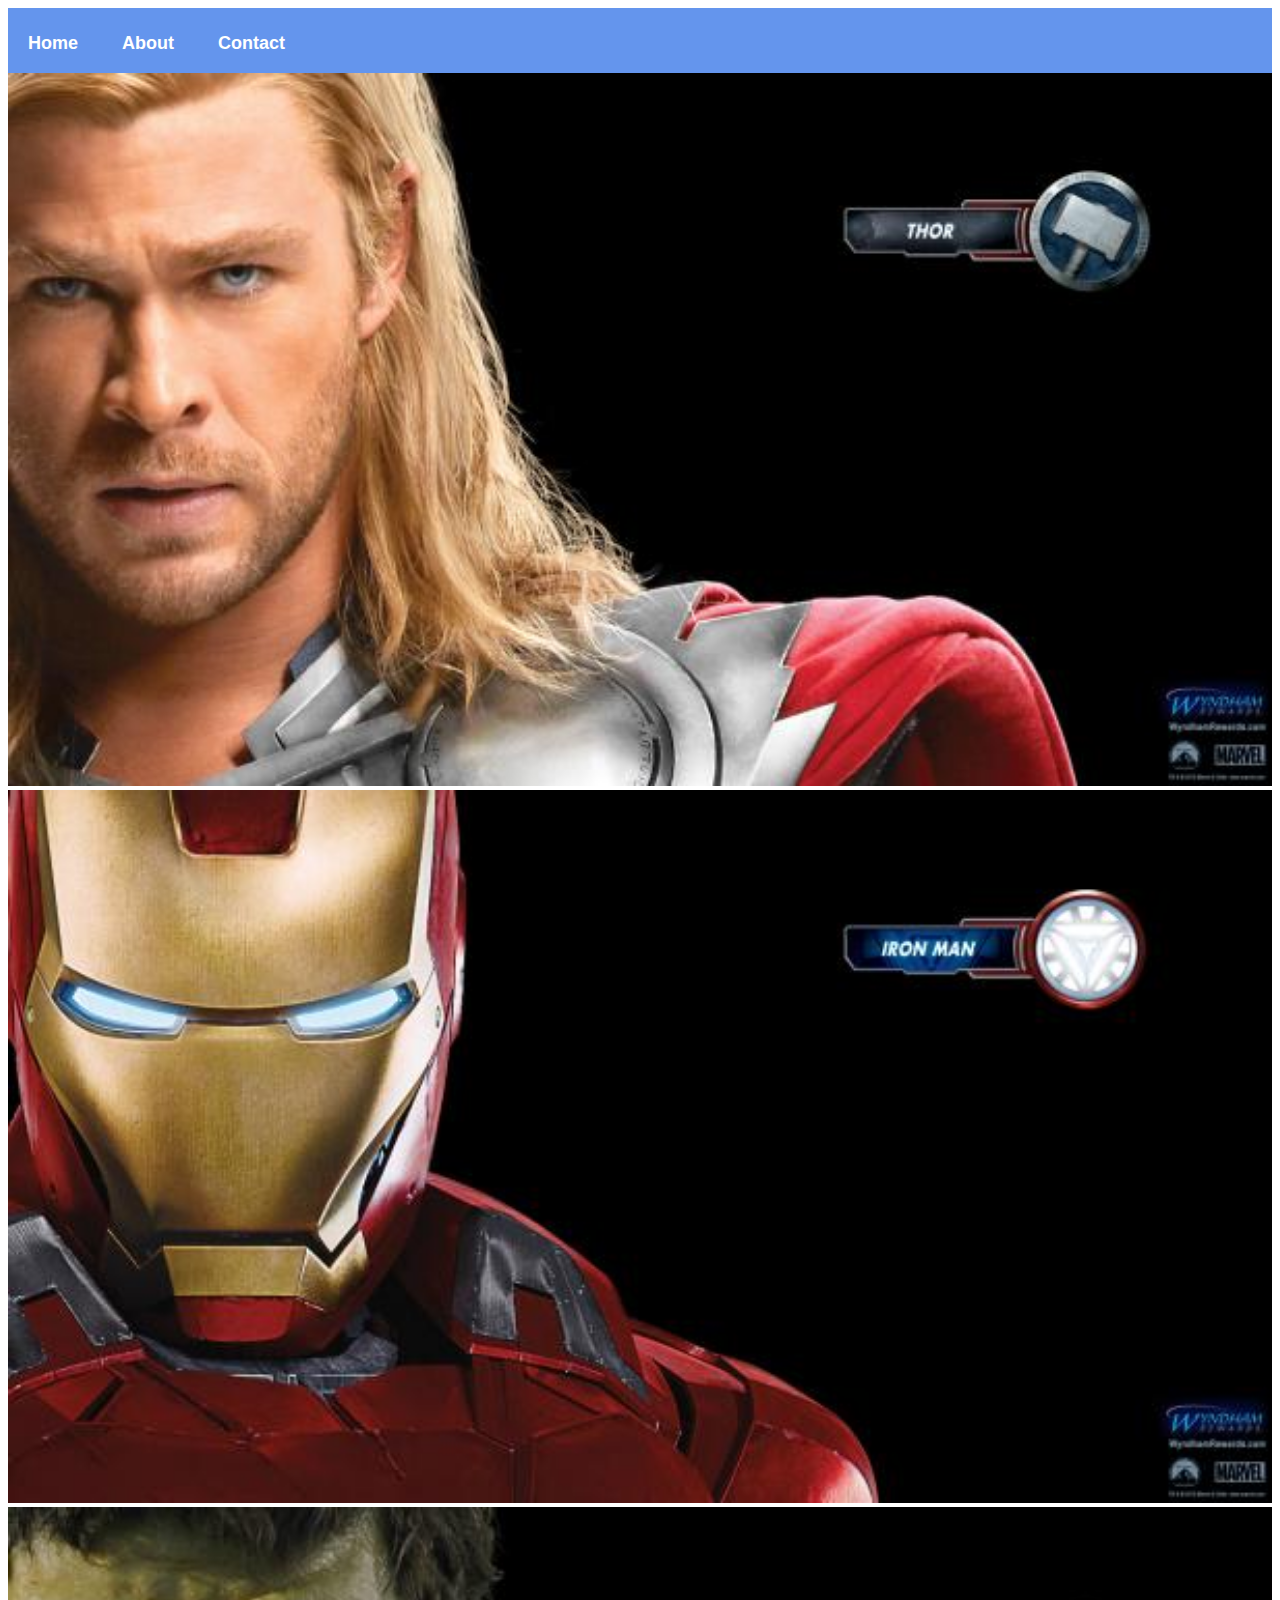
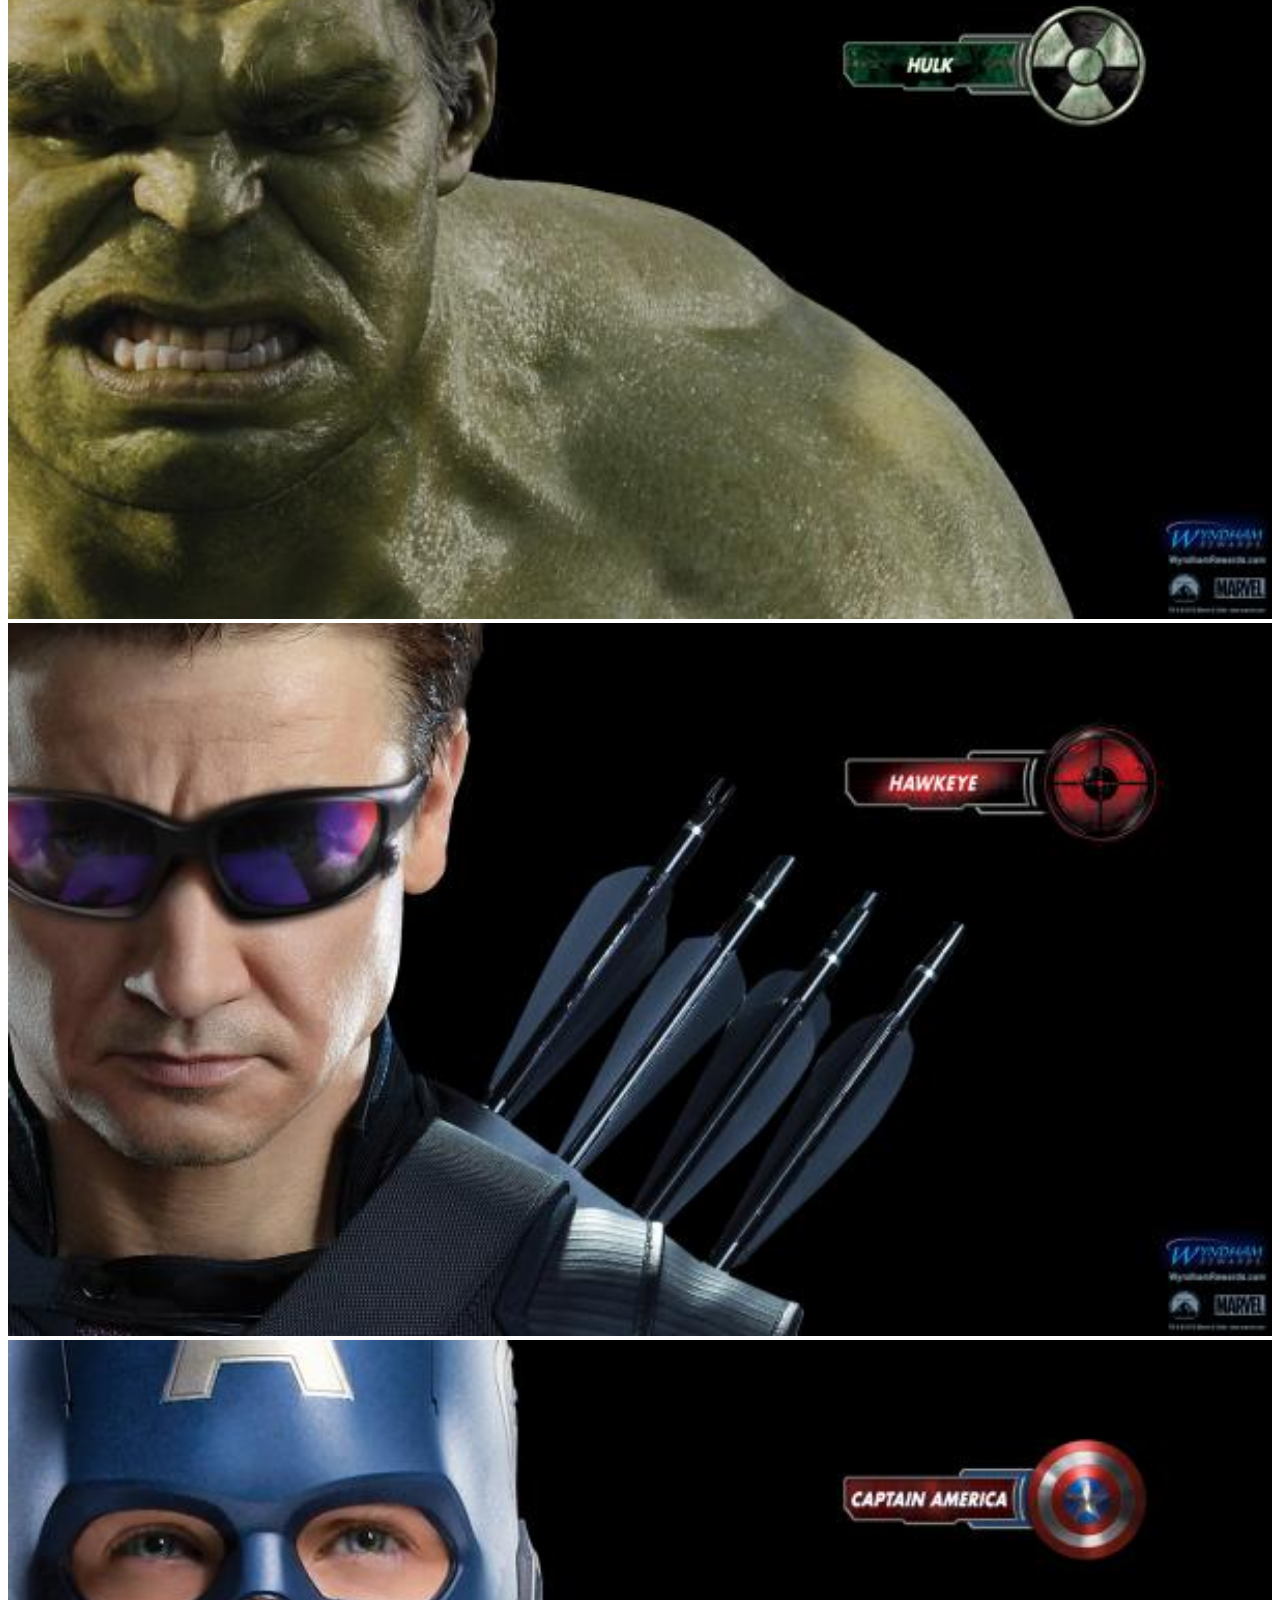
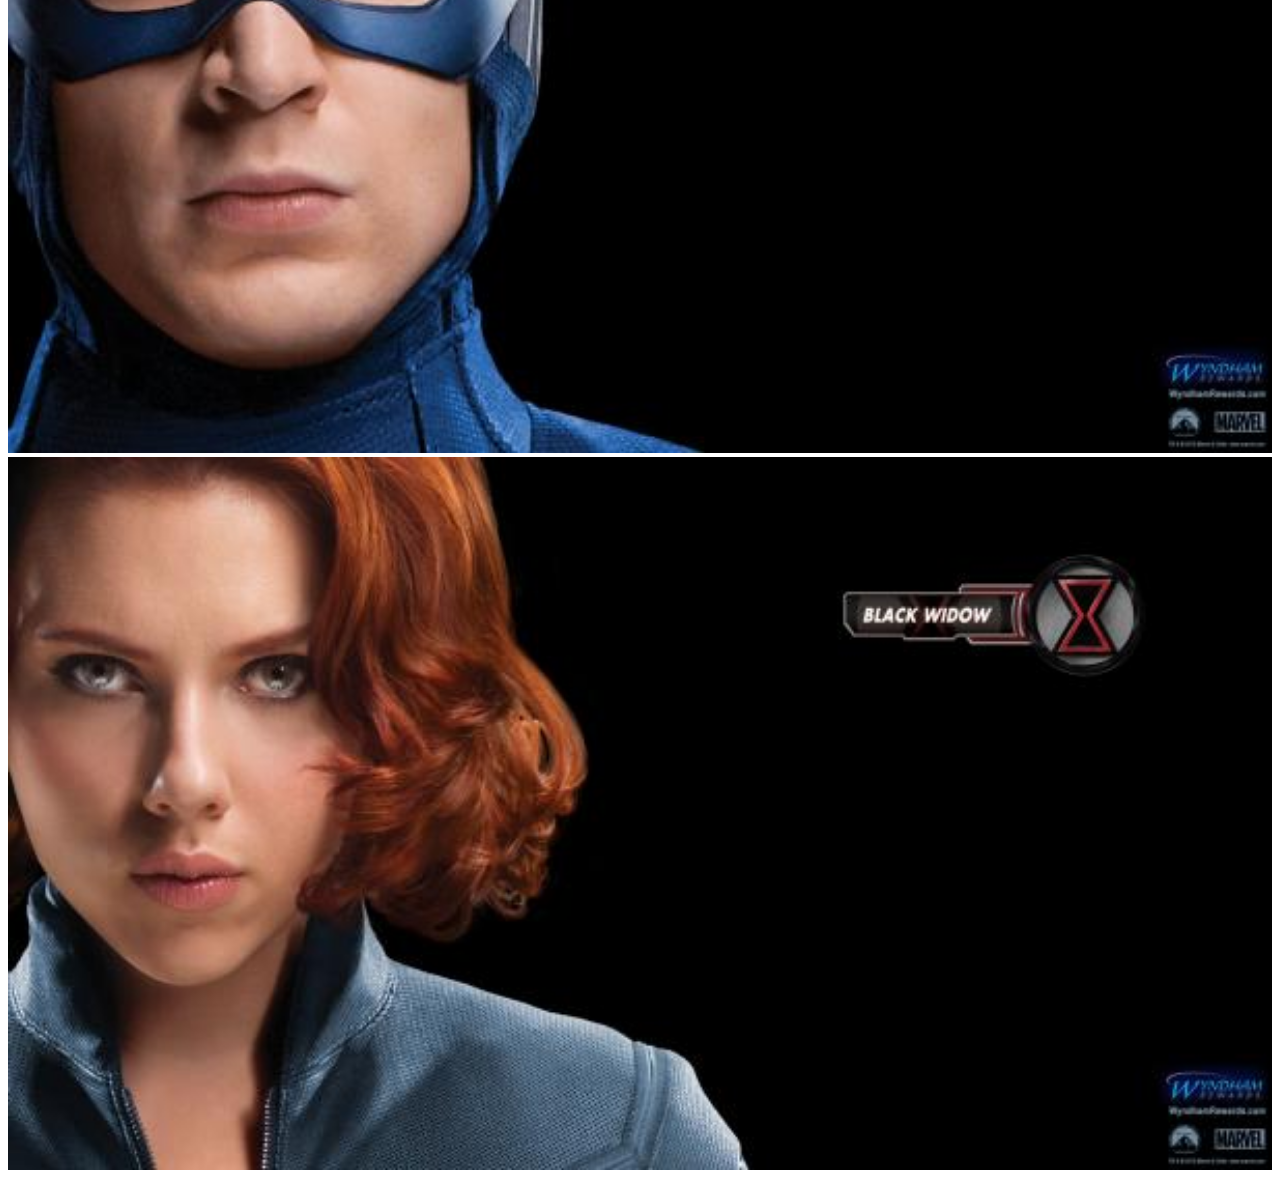
<file: index.html>
<!DOCTYPE html>
<html lang="en">
<head>
    <meta charset="UTF-8">
    <meta name="viewport" content="width=device-width, initial-scale=1.0">
    <title>Document</title>
    <link rel="stylesheet" href="style.css">
</head>
<body>
  <div id="menu">
  <a href="#">Home</a>
  <a href="about.html">About</a>
  <a href="contact.html">Contact</a> 
  </div>
  <div class="gallery">
    <a href="avenger_1.html"><img src="images/avengers_01.jpg"/></a>
    <a href="avenger_2.html"><img src="images/avengers_02.jpg"/></a>
    <a href="avenger_3.html"><img src="images/avengers_03.jpg"/></a>
    <a href="avenger_4.html"><img src="images/avengers_04.jpg"/></a>
    <a href="avenger_5.html"><img src="images/avengers_05.jpg"/></a>
    <a href="avenger_6.html"><img src="images/avengers_06.jpg"/></a>

    
  </div>  
</body>
</html>
</file>
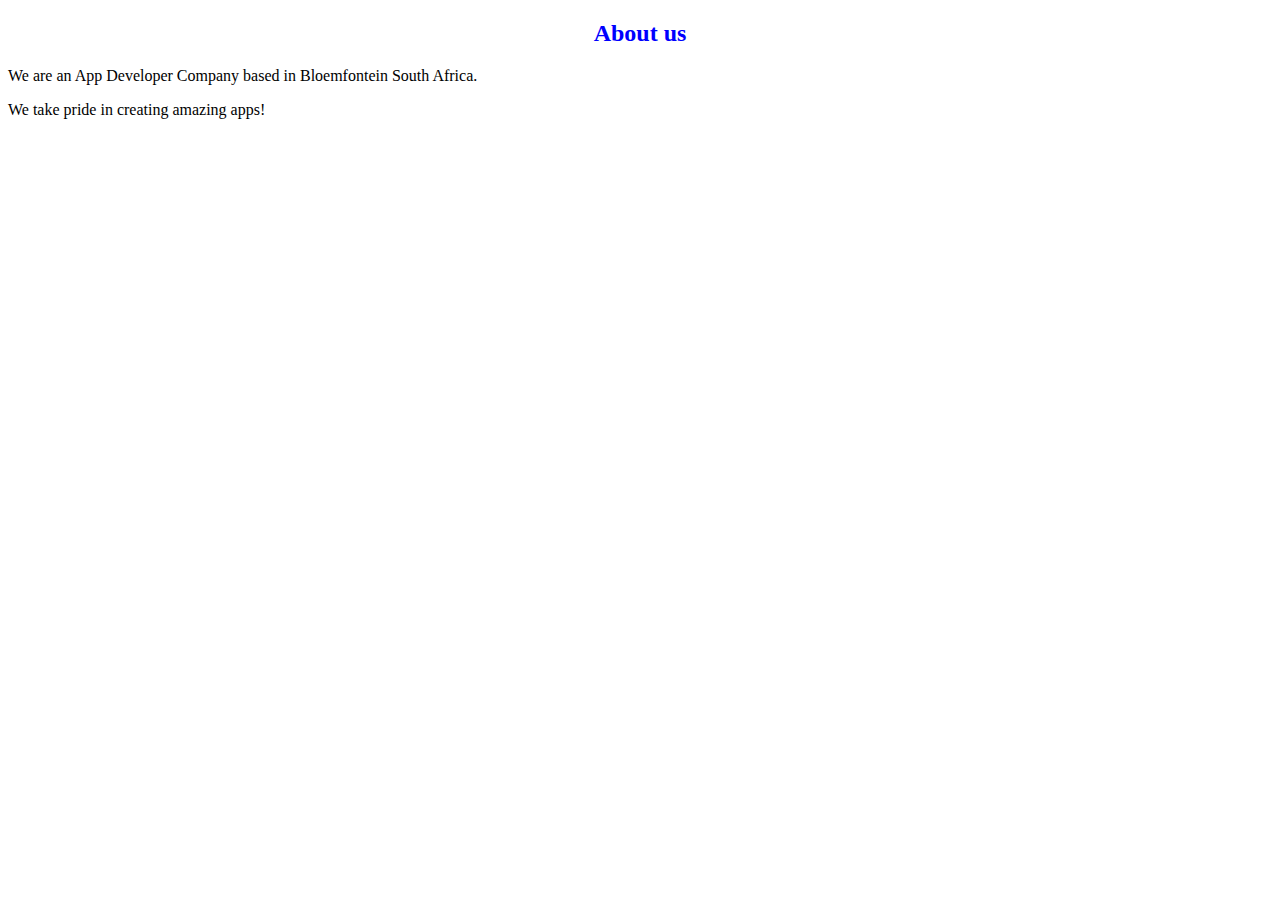
<file: about.html>
<!DOCTYPE html>
<html lang="en">
<head>
    <meta charset="UTF-8">
    <meta name="viewport" content="width=device-width, initial-scale=1.0">
    <title>Document</title>
    <link rel="stylesheet" href="style.css">
</head>
<body>
    <h2 align="center">About us</h2>
    <p> We are an App Developer Company based in Bloemfontein South Africa.</p>
    <p>We take pride in creating amazing apps!</p>


      
</body>
</html>
</file>
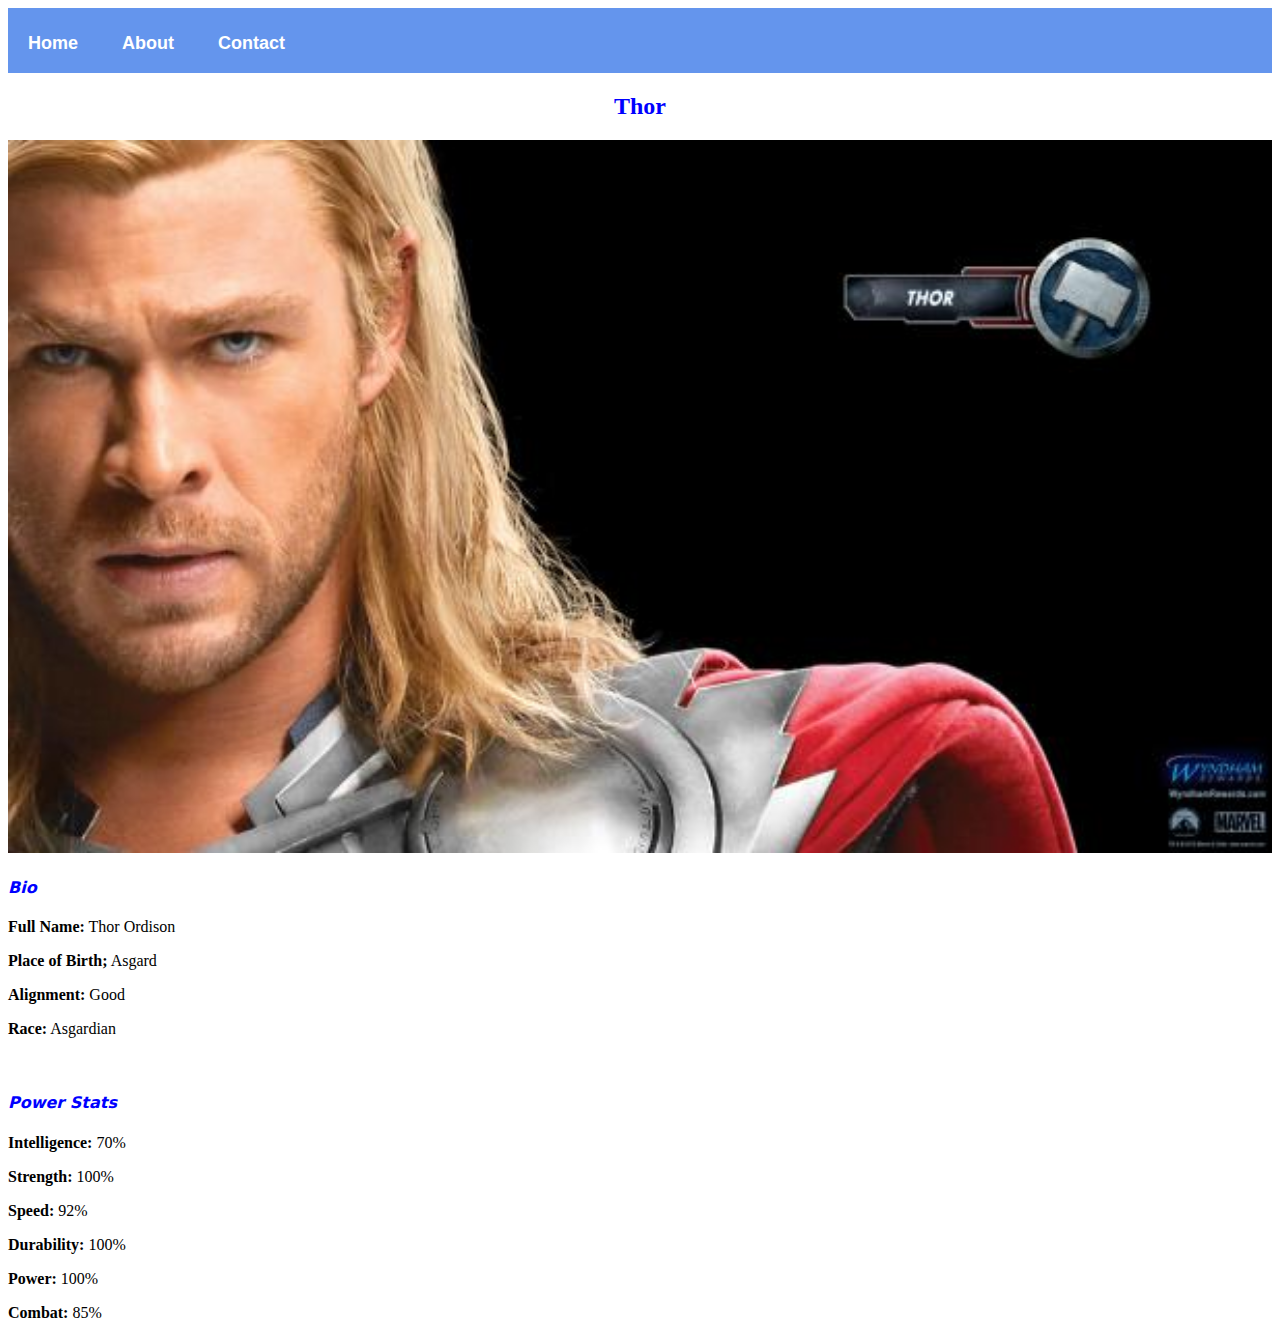
<file: avenger_1.html>
<!DOCTYPE html>
<html lang="en">
<head>
    <meta charset="UTF-8">
    <meta name="viewport" content="width=device-width, initial-scale=1.0">
    <title>Document</title>
    <link rel="stylesheet" href="style.css">
</head>
<body>
     <div id="menu">
  <a href="#">Home</a>
  <a href="about.html">About</a>
  <a href="contact.html">Contact</a> 
  </div>
    <h2 align="center">Thor</h2>
 <div class="gallery">
    <img src="images/avengers_01.jpg"/>
    </div>  
    <h4><i>Bio</i></h4>
    <p><b>Full Name:</b> Thor Ordison </p>
    <p><b>Place of Birth;</b> Asgard</p>
    <p><b>Alignment:</b> Good</p>
    <p><b>Race:</b> Asgardian</p>
    <br/>
    <h4><i>Power Stats</i></h4>
    <p><b>Intelligence:</b> 70%</p>
    <p><b>Strength:</b> 100%</p>
    <p><b>Speed:</b> 92%</p>
    <p><b>Durability:</b> 100%</p>
    <p><b>Power:</b> 100%</p>
    <p><b>Combat:</b> 85%</p>

      
</body>
</html>
</file>
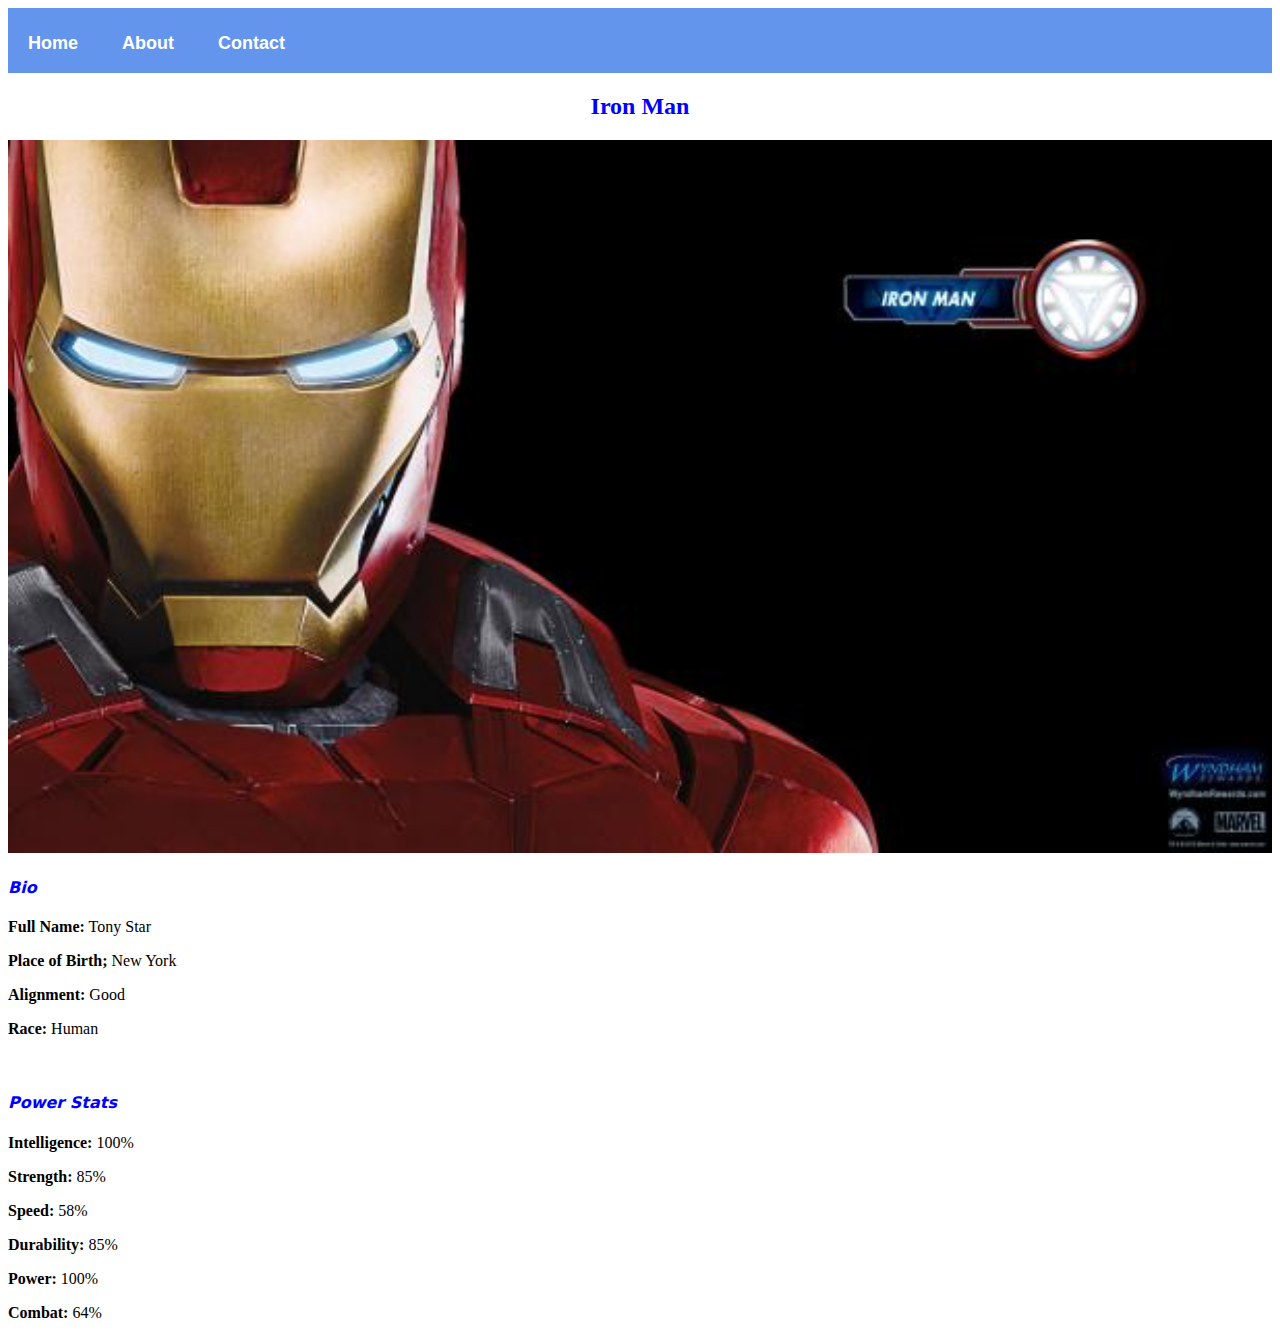
<file: avenger_2.html>
<!DOCTYPE html>
<html lang="en">
<head>
    <meta charset="UTF-8">
    <meta name="viewport" content="width=device-width, initial-scale=1.0">
    <title>Document</title>
    <link rel="stylesheet" href="style.css">
</head>
<body>
     <div id="menu">
  <a href="#">Home</a>
  <a href="about.html">About</a>
  <a href="contact.html">Contact</a> 
  </div>
    <h2 align="center">Iron Man</h2>
 <div class="gallery">
    <img src="images/avengers_02.jpg"/>
    </div>  
    <h4><i>Bio</i></h4>
    <p><b>Full Name:</b> Tony Star</p>
    <p><b>Place of Birth;</b> New York</p>
    <p><b>Alignment:</b> Good</p>
    <p><b>Race:</b> Human</p>
    <br/>
    <h4><i>Power Stats</i></h4>
    <p><b>Intelligence:</b> 100%</p>
    <p><b>Strength:</b> 85%</p>
    <p><b>Speed:</b> 58%</p>
    <p><b>Durability:</b> 85%</p>
    <p><b>Power:</b> 100%</p>
    <p><b>Combat:</b> 64%</p>

      
</body>
</html>
</file>
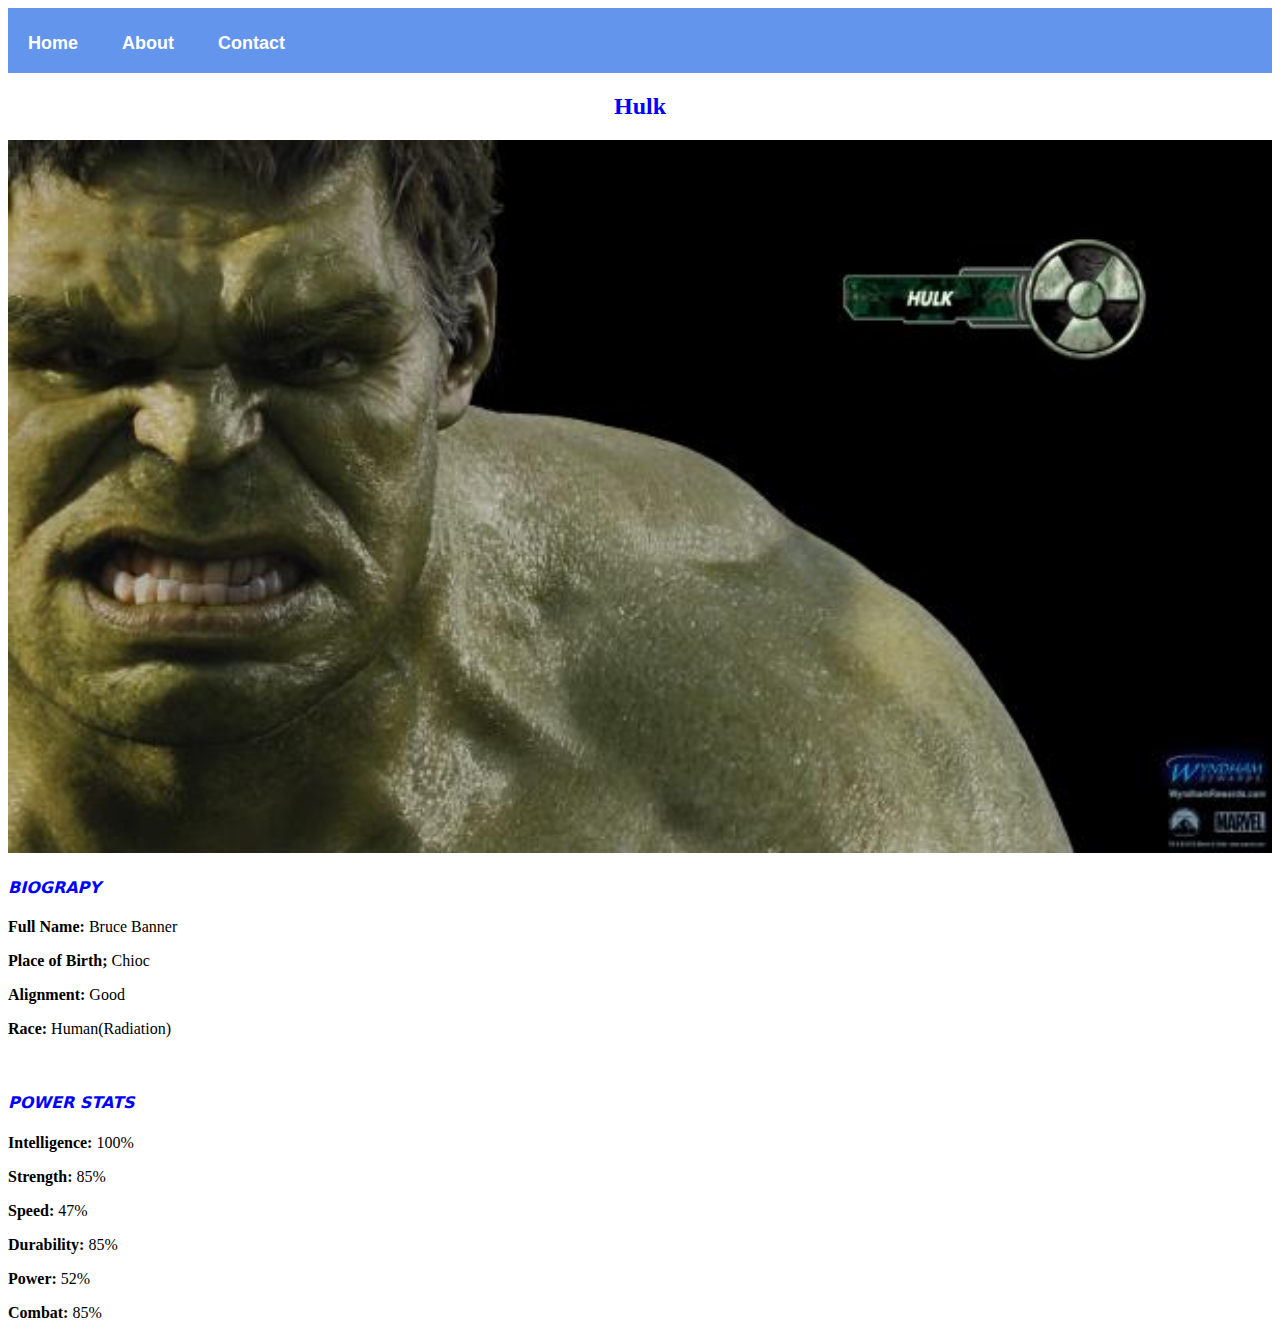
<file: avenger_3.html>
<!DOCTYPE html>
<html lang="en">
<head>
    <meta charset="UTF-8">
    <meta name="viewport" content="width=device-width, initial-scale=1.0">
    <title>Document</title>
    <link rel="stylesheet" href="style.css">
</head>
<body>
     <div id="menu">
  <a href="#">Home</a>
  <a href="about.html">About</a>
  <a href="contact.html">Contact</a> 
  </div>
    <h2 align="center">Hulk</h2>
 <div class="gallery">
    <img src="images/avengers_03.jpg"/>
    </div>  
    <h4><i>BIOGRAPY</i></h4>
    <p><b>Full Name:</b> Bruce Banner</p>
    <p><b>Place of Birth;</b> Chioc</p>
    <p><b>Alignment:</b> Good</p>
    <p><b>Race:</b> Human(Radiation)</p>
    <br/>
    <h4><i>POWER STATS</i></h4>
    <p><b>Intelligence:</b> 100%</p>
    <p><b>Strength:</b> 85%</p>
    <p><b>Speed:</b> 47%</p>
    <p><b>Durability:</b> 85%</p>
    <p><b>Power:</b> 52%</p>
    <p><b>Combat:</b> 85%</p>

      
</body>
</html>
</file>
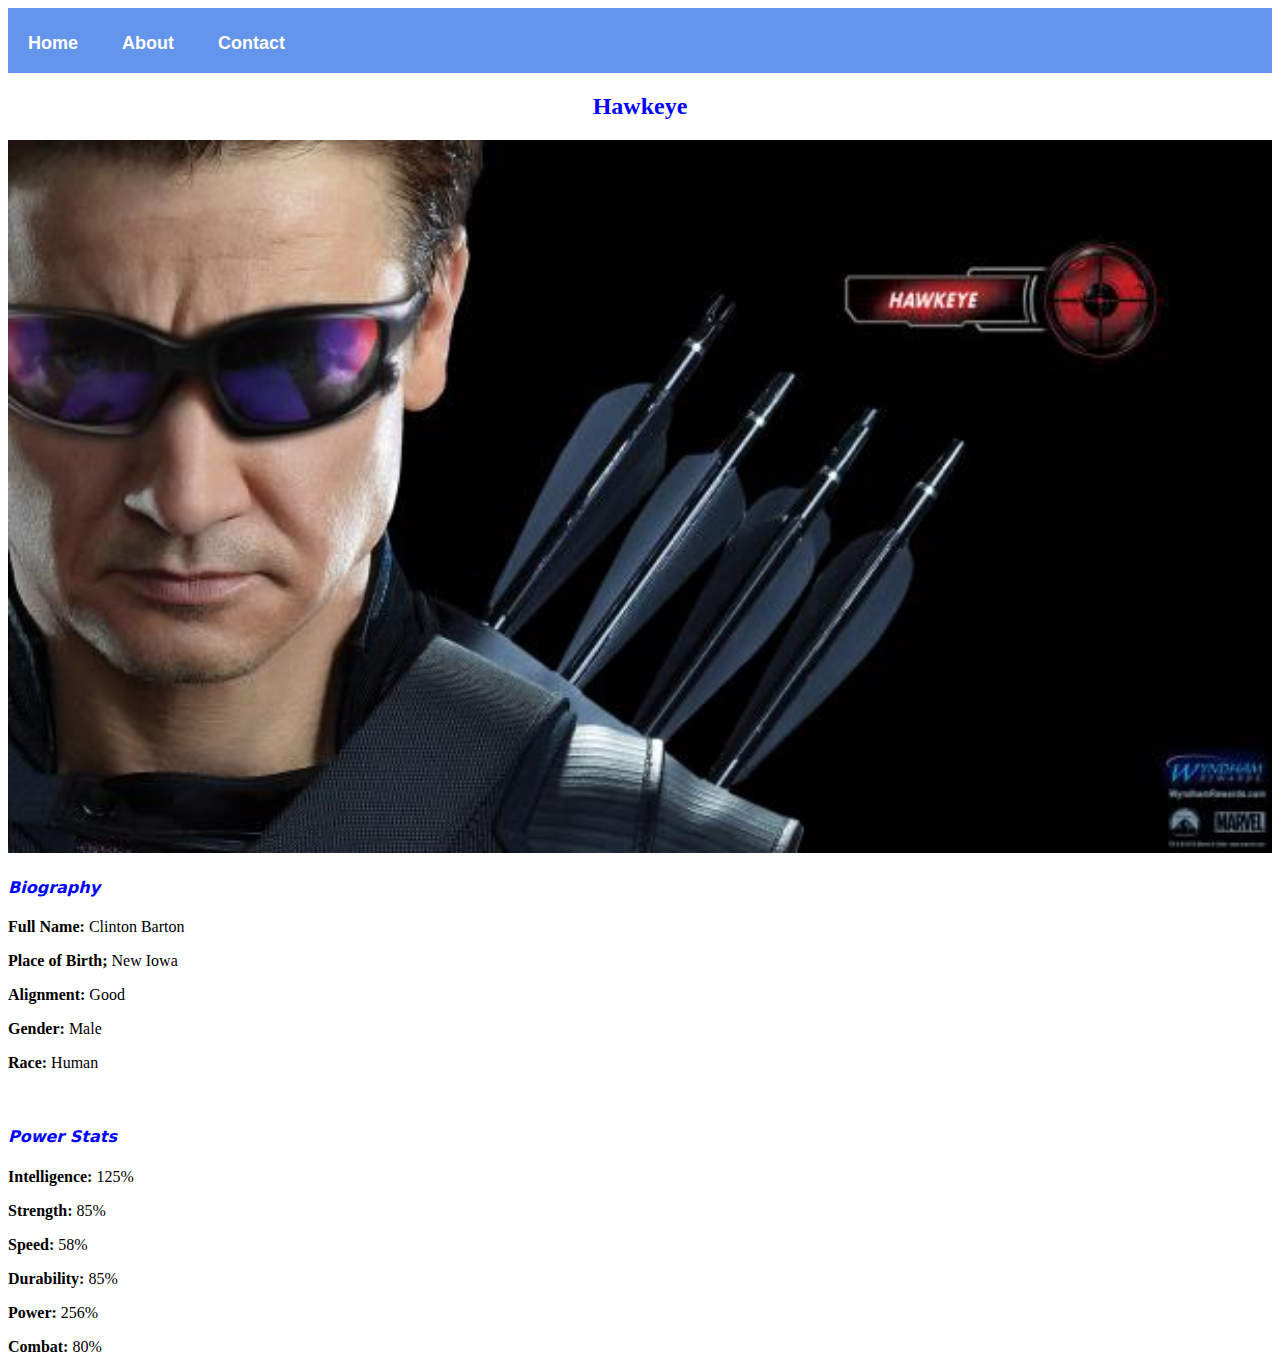
<file: avenger_4.html>
<!DOCTYPE html>
<html lang="en">
<head>
    <meta charset="UTF-8">
    <meta name="viewport" content="width=device-width, initial-scale=1.0">
    <title>Document</title>
    <link rel="stylesheet" href="style.css">
</head>
<body>
     <div id="menu">
  <a href="#">Home</a>
  <a href="about.html">About</a>
  <a href="contact.html">Contact</a> 
  </div>
    <h2 align="center">Hawkeye</h2>
 <div class="gallery">
    <img src="images/avengers_04.jpg"/>
    </div>  
    <h4><i>Biography</i></h4>
    <p><b>Full Name:</b> Clinton Barton</p>
    <p><b>Place of Birth;</b> New Iowa</p>
    <p><b>Alignment:</b> Good</p>
    <P><b>Gender:</b> Male</P>
    <p><b>Race:</b> Human</p>
    <br/>
    <h4><i>Power Stats</i></h4>
    <p><b>Intelligence:</b> 125%</p>
    <p><b>Strength:</b> 85%</p>
    <p><b>Speed:</b> 58%</p>
    <p><b>Durability:</b> 85%</p>
    <p><b>Power:</b> 256%</p>
    <p><b>Combat:</b> 80%</p>

      
</body>
</html>
</file>
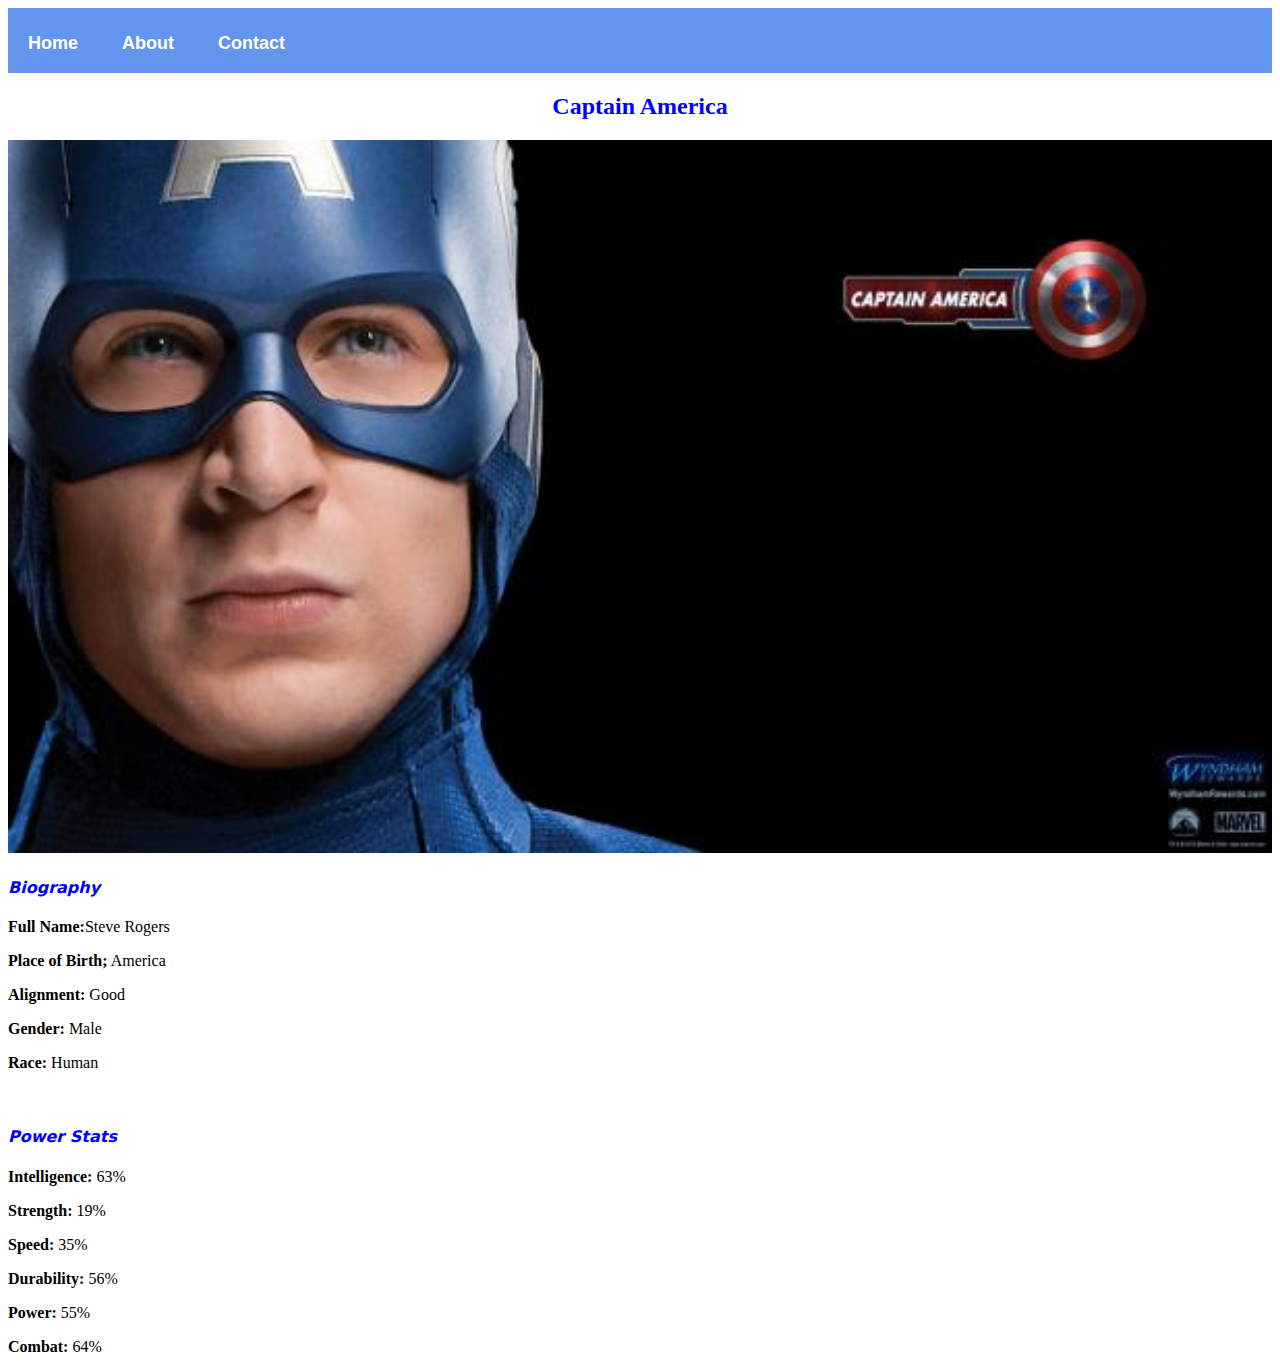
<file: avenger_5.html>
<!DOCTYPE html>
<html lang="en">
<head>
    <meta charset="UTF-8">
    <meta name="viewport" content="width=device-width, initial-scale=1.0">
    <title>Document</title>
    <link rel="stylesheet" href="style.css">
</head>
<body>
     <div id="menu">
  <a href="#">Home</a>
  <a href="about.html">About</a>
  <a href="contact.html">Contact</a> 
  </div>
    <h2 align="center">Captain America</h2>
 <div class="gallery">
    <img src="images/avengers_05.jpg"/>
    </div>  
    <h4><i>Biography</i></h4>
    <p><b>Full Name:</b>Steve Rogers </p>
    <p><b>Place of Birth;</b> America</p>
    <p><b>Alignment:</b> Good</p>
    <p><b>Gender:</b> Male</p>
    <p><b>Race:</b> Human</p>
    <br/>
    <h4><i>Power Stats</i></h4>
    <p><b>Intelligence:</b> 63%</p>
    <p><b>Strength:</b> 19%</p>
    <p><b>Speed:</b> 35%</p>
    <p><b>Durability:</b> 56%</p>
    <p><b>Power:</b> 55%</p>
    <p><b>Combat:</b> 64%</p>

      
</body>
</html>
</file>
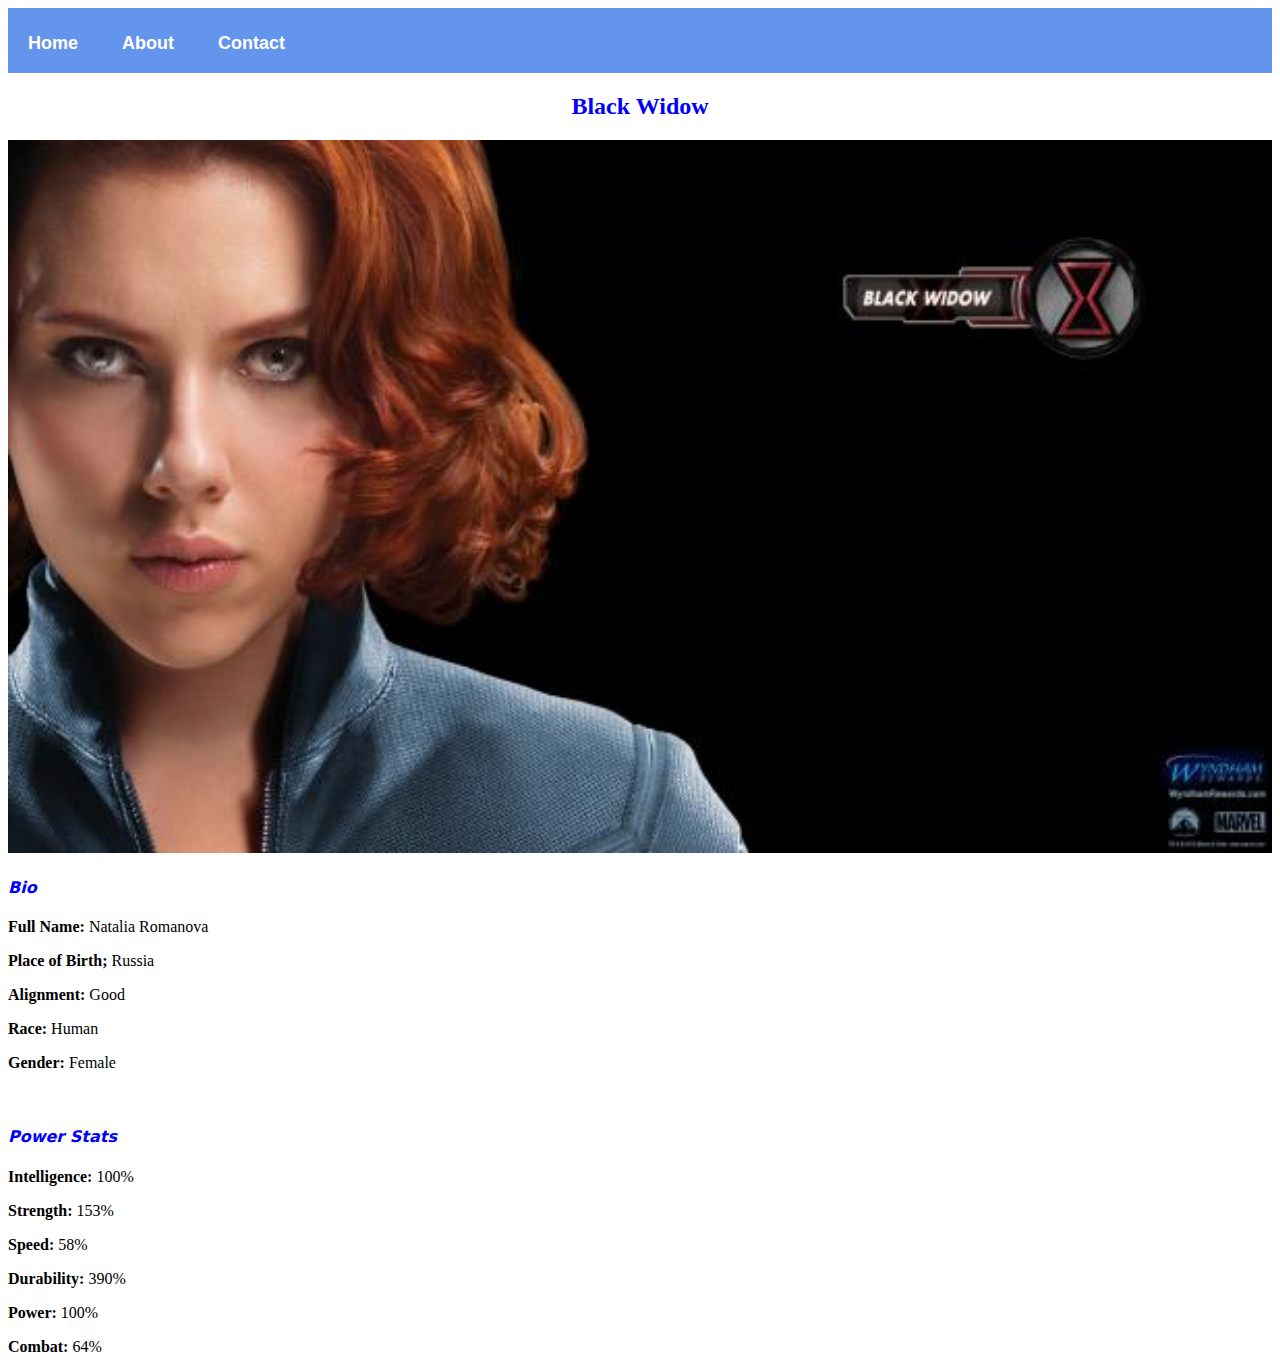
<file: avenger_6.html>
<!DOCTYPE html>
<html lang="en">
<head>
    <meta charset="UTF-8">
    <meta name="viewport" content="width=device-width, initial-scale=1.0">
    <title>Document</title>
    <link rel="stylesheet" href="style.css">
</head>
<body>
     <div id="menu">
  <a href="#">Home</a>
  <a href="about.html">About</a>
  <a href="contact.html">Contact</a> 
  </div>
    <h2 align="center">Black Widow</h2>
 <div class="gallery">
    <img src="images/avengers_06.jpg"/>
    </div>  
    <h4><i>Bio</i></h4>
    <p><b>Full Name:</b> Natalia Romanova</p>
    <p><b>Place of Birth;</b> Russia</p>
    <p><b>Alignment:</b> Good</p>
    <p><b>Race:</b> Human</p>
    <P><b>Gender:</b> Female</P>
    <br/>
    <h4><i>Power Stats</i></h4>
    <p><b>Intelligence:</b> 100%</p>
    <p><b>Strength:</b> 153%</p>
    <p><b>Speed:</b> 58%</p>
    <p><b>Durability:</b> 390%</p>
    <p><b>Power:</b> 100%</p>
    <p><b>Combat:</b> 64%</p>

      
</body>
</html>
</file>
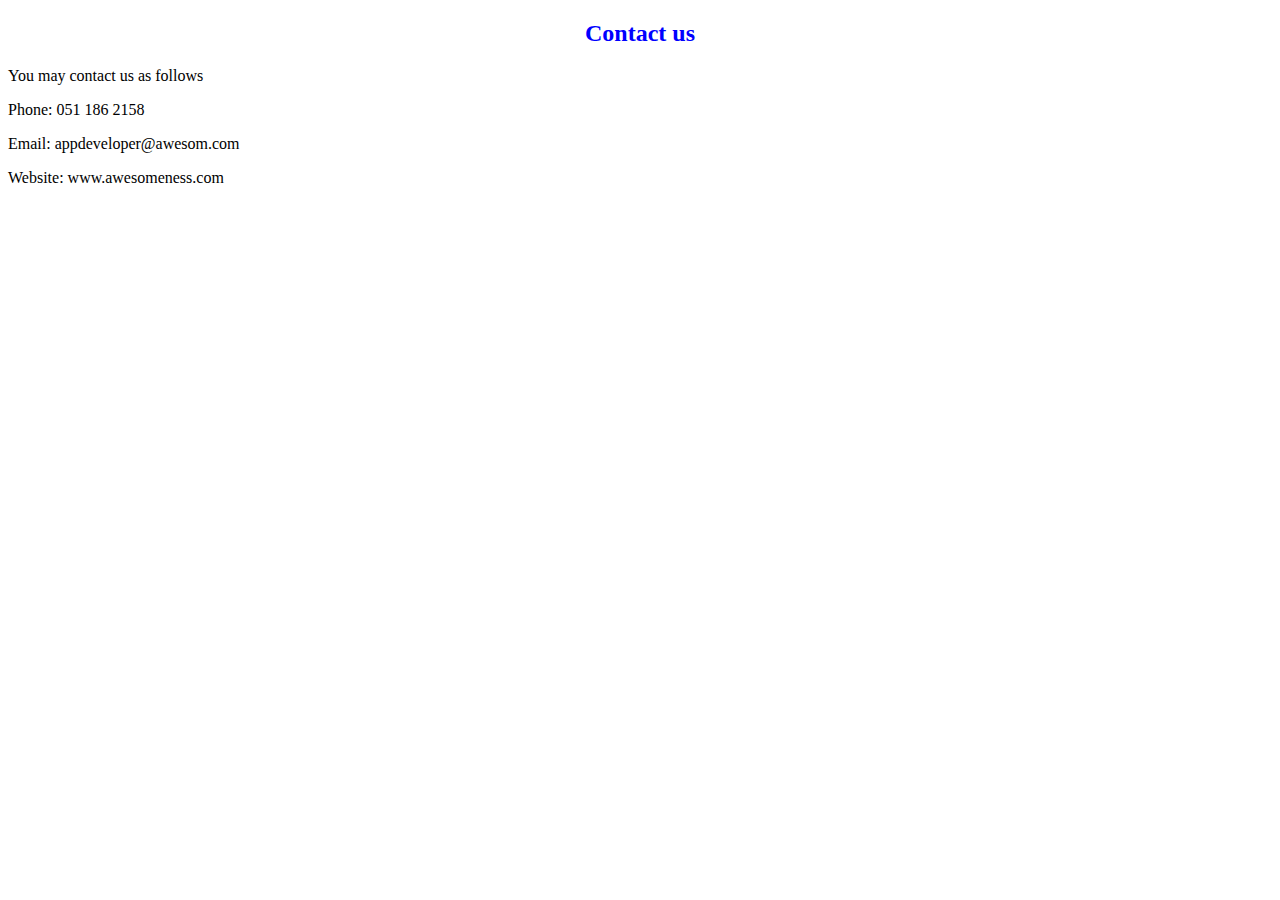
<file: contact.html>
<!DOCTYPE html>
<html lang="en">
<head>
    <meta charset="UTF-8">
    <meta name="viewport" content="width=device-width, initial-scale=1.0">
    <title>Document</title>
    <link rel="stylesheet" href="style.css">
</head>
<body>
    <h2 align="center">Contact us</h2>
    <p>You may contact us as follows</p>
    <p>Phone: 051 186 2158 </p>
    <p>Email: appdeveloper@awesom.com</p>
    <p>Website: www.awesomeness.com</p>


      
</body>
</html>
</file>
<file: style.css>
.gallery img{
 width: 100%;   
}
h2{
    color: blue;
    font-family: fantasy;
}
h4{
    color: blue;
    font-family: system-ui, -apple-system, BlinkMacSystemFont, 'Segoe UI', Roboto, Oxygen, Ubuntu, Cantarell, 'Open Sans', 'Helvetica Neue', sans-serif;
}
#menu{
 width: 100%;
 height:40px;
  background-color: cornflowerblue; 
  padding-top: 25px;
  
   
}
#menu a{
    color: #ffffff;
    font-family: Arial, Helvetica, sans-serif;
font-size: 18px;
text-decoration: none;
font-weight: 800;
padding-left: 20px;
padding-right:20px ;
}

#menu a:hover {
    color: #5077bd;
}
</file>
